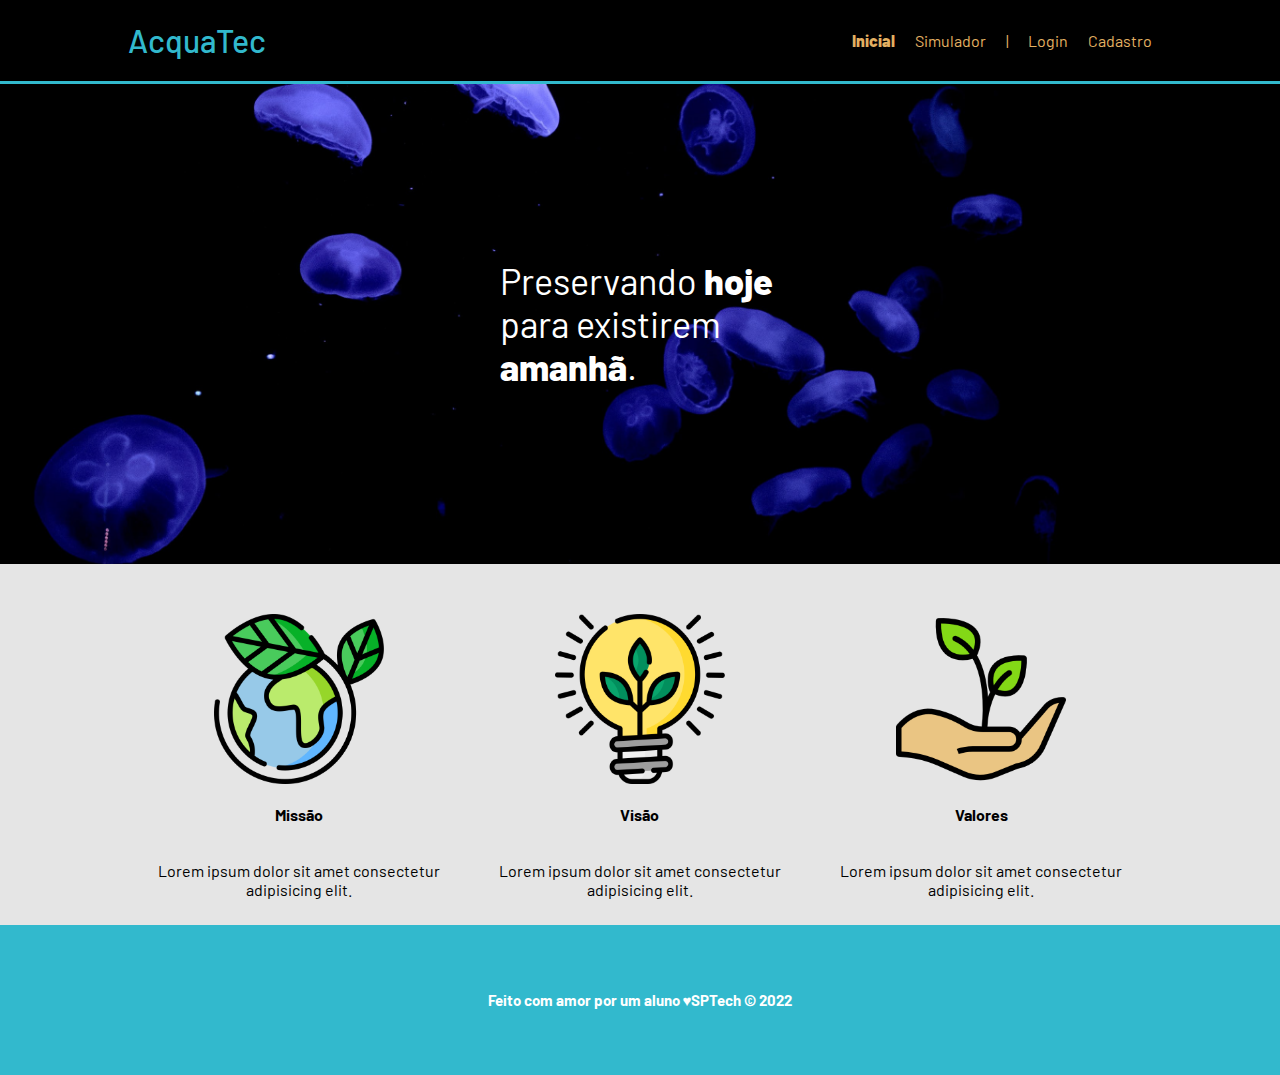
<file: public/index.html>
<!DOCTYPE html>
<html lang="en">

<head>
    <meta charset="UTF-8">
    <meta http-equiv="X-UA-Compatible" content="IE=edge">
    <meta name="viewport" content="width=device-width, initial-scale=1.0">

    <title>AcquaTec | Página Inicial</title>

    <script src="./js/funcoes.js"></script>

    <link rel="icon" href="./assets/icon/favicon.ico">
    <link rel="stylesheet" href="./css/style.css">
    <link rel="preconnect" href="https://fonts.gstatic.com">
    <!-- <link
        href="https://fonts.googleapis.com/css2?family=Exo+2:ital,wght@0,100;0,200;0,300;0,400;0,500;0,600;0,700;0,800;0,900;1,100;1,200;1,300;1,400;1,500;1,600;1,700;1,800;1,900&display=swap"
        rel="stylesheet"> -->
</head>

<body>
    <div class="header">
        <div class="container">
            <h1 class="titulo">AcquaTec</h1>
            <ul class="navbar">
                <li class="agora">Inicial</li>
                <li>
                    <a href="./simulador.html">Simulador</a>
                </li>
                <li>|</li>
                <li>
                    <a href="./login.html">Login</a>
                </li>
                <li>
                    <a href="./cadastro.html">Cadastro</a>
                </li>
            </ul>
        </div>
    </div>

    <div class="banner">
        <div class="container">
            <p>
                Preservando <span>hoje</span> para existirem <span>amanhã</span>.
            </p>
        </div>
    </div>

    <div class="social">
        <div class="container">
            <div class="boxes">
                <div class="box">
                    <img src="./assets/imgs/planet-earth_color.png" alt="icone da missão">
                    <h4>Missão</h4>
                    <p>Lorem ipsum dolor sit amet consectetur adipisicing elit.</p>
                </div>

                <div class="box">
                    <img src="./assets/imgs/lightbulb_color.png" alt="icone da visão">
                    <h4>Visão</h4>
                    <p>Lorem ipsum dolor sit amet consectetur adipisicing elit.</p>
                </div>

                <div class="box">
                    <img src="./assets/imgs/growth_color.png" alt="icone dos valores">
                    <h4>Valores</h4>
                    <p>Lorem ipsum dolor sit amet consectetur adipisicing elit.</p>
                </div>
            </div>
        </div>


    </div>

    <!--footer inicio-->
    <div class="footer">
        <div class="container">
            <h4>Feito com amor por um aluno &hearts;SPTech &copy; 2022</h4>
        </div>
    </div>
    <!--footer fim-->
</body>

</html>
</file>
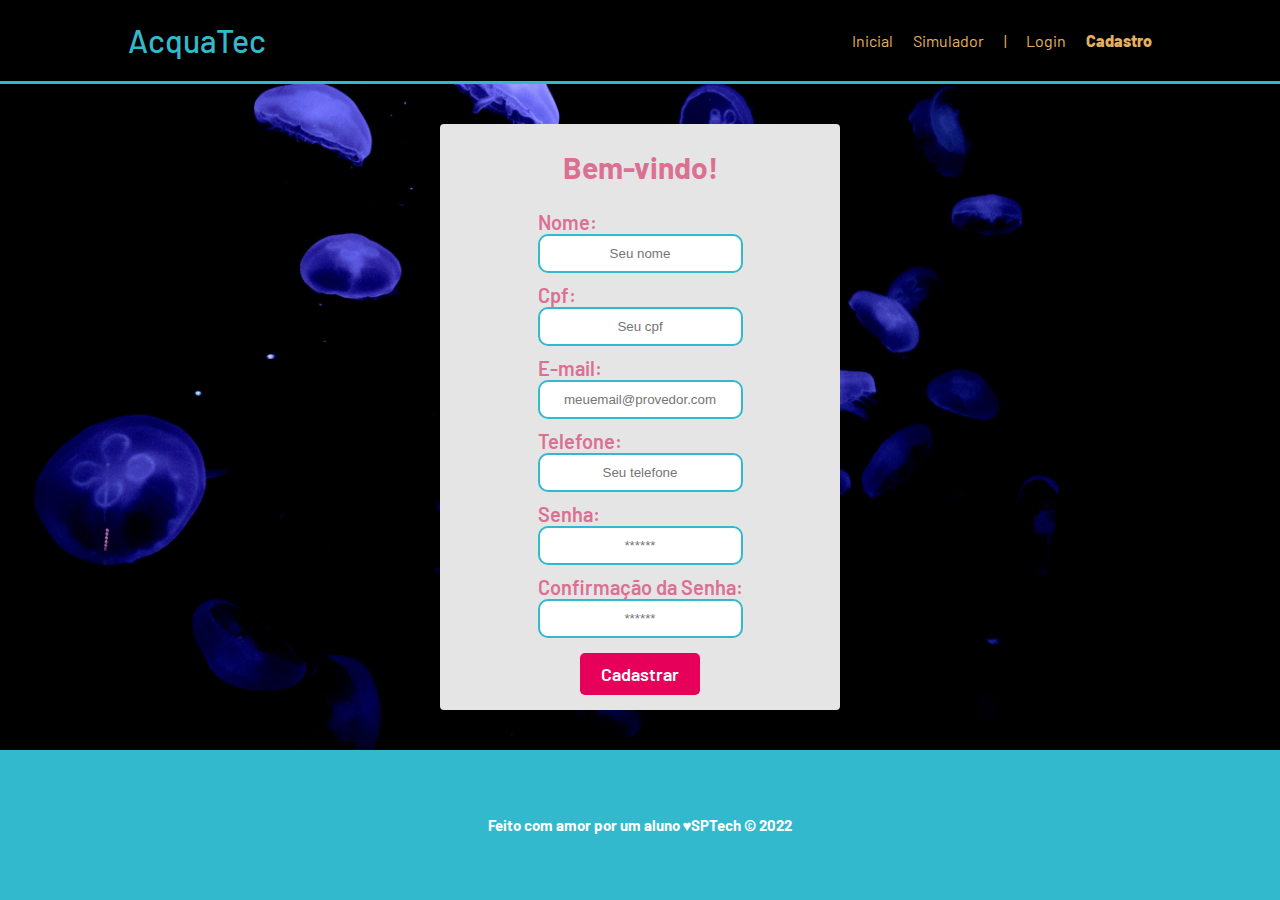
<file: public/cadastro.html>
<!DOCTYPE html>
<html lang="pt-br">

<head>
    <meta charset="UTF-8">
    <meta http-equiv="X-UA-Compatible" content="IE=edge">
    <meta name="viewport" content="width=device-width, initial-scale=1.0">

    <title>AcquaTec | Cadastro</title>


    <script src="./js/funcoes.js"></script>


    <link rel="icon" href="./assets/icon/favicon.ico">
    <link rel="stylesheet" href="./css/style.css">
    <link rel="preconnect" href="https://fonts.gstatic.com">
    <link
        href="https://fonts.googleapis.com/css2?family=Exo+2:ital,wght@0,100;0,200;0,300;0,400;0,500;0,600;0,700;0,800;0,900;1,100;1,200;1,300;1,400;1,500;1,600;1,700;1,800;1,900&display=swap"
        rel="stylesheet">
</head>

<body>

    <!--header inicio-->
    <div class="header">
        <div class="container">
            <h1 class="titulo">AcquaTec</h1>
            <ul class="navbar">
                <li>
                    <a href="./index.html">
                        Inicial
                    </a>
                </li>
                <li>
                    <a href="./simulador.html">Simulador</a>
                </li>
                <li>|</li>
                <li>
                    <a href="./login.html">Login</a>
                </li>
                <li class="agora">
                    <a href="./cadastro.html">Cadastro</a>
                </li>
            </ul>
        </div>
    </div>
    <!--header fim-->


    <div class="banner ">
        <div class="alerta_erro">
            <div class="card_erro" id="cardErro">
                <span id="mensagem_erro"></span>
            </div>
        </div>
        <div class="container tamanho-conteudo">
            <div class="card medio">
                <h2>Bem-vindo!</h2>
                <div class="formulario">

                    <!--
                         Para inserir mais um campo, copie uma das inputs abaixo.
                         Assim que inserir vá para o script abaixo.
                     -->

                    <span class="tipo_campo">Nome:</span>
                    <input id="nome_input" type="text" placeholder="Seu nome">

                    <span class="tipo_campo">Cpf:</span>
                    <input id="cpf_input" type="text" placeholder="Seu cpf">

                    <span class="tipo_campo">E-mail:</span>
                    <input id="email_input" type="text" placeholder="meuemail@provedor.com">

                    <span class="tipo_campo">Telefone:</span>
                    <input id="telefone_input" type="text" placeholder="Seu telefone">

                    <span class="tipo_campo">Senha:</span>
                    <input id="senha_input" type="password" placeholder="******">

                    <span class="tipo_campo">Confirmação da Senha:</span>
                    <input id="confirmacao_senha_input" type="password" placeholder="******">

                    <button class="btn" onclick="cadastrar()">Cadastrar</button>

                </div>
                <div id="div_aguardar" class="loading-div">
                    <img src="./assets/circle-loading.gif" id="loading-gif">
                </div>

                <div id="div_erros_login">

                </div>
            </div>
        </div>
    </div>

    <!--footer inicio-->
    <div class="footer">
        <div class="container">
            <h4>Feito com amor por um aluno &hearts;SPTech &copy; 2022</h4>
        </div>
    </div>
    <!--footer fim-->


</body>

</html>

<script>
    function cadastrar() {
        aguardar();

        //Recupere o valor da nova input pelo nome do id
        // Agora vá para o método fetch logo abaixo
        var nomeVar = nome_input.value;
        var cpfVar = cpf_input.value;
        var emailVar = email_input.value;
        var telefoneVar = telefone_input.value;
        var senhaVar = senha_input.value;
        var confirmacaoSenhaVar = confirmacao_senha_input.value;

        if (nomeVar == "" || cpfVar == "" || emailVar == "" || telefoneVar == "" || senhaVar == "" || confirmacaoSenhaVar == "") {
            cardErro.style.display = "block"
            mensagem_erro.innerHTML = "Preencha todos os campos para prosseguir!";

            finalizarAguardar();
            return false;
        }
        else {
            setInterval(sumirMensagem, 5000)
        }

        if (emailVar.indexOf("@") == -1 || emailVar.indexOf(".com") == -1) {
            cardErro.style.display = "block"
            mensagem_erro.innerHTML = "Ops, e-mail inválido! Verifique e tente novamente.";
            finalizarAguardar();
            return false;
        }
        else {
            setInterval(sumirMensagem, 5000)
        }

        if (senhaVar != confirmacaoSenhaVar) {
            cardErro.style.display = "block"
            mensagem_erro.innerHTML = "As senhas inseridas devem ser iguais para prosseguir!";
            finalizarAguardar();
            return false;
        }
        else {
            setInterval(sumirMensagem, 5000)
        }

        // Enviando o valor da nova input
        fetch("/usuarios/cadastrar", {
            method: "POST",
            headers: {
                "Content-Type": "application/json"
            },
            body: JSON.stringify({
                // crie um atributo que recebe o valor recuperado aqui
                // Agora vá para o arquivo routes/usuario.js
                nomeServer: nomeVar,
                cpfServer: cpfVar,
                emailServer: emailVar,
                telefoneServer: telefoneVar,
                senhaServer: senhaVar
            })
        }).then(function (resposta) {

            console.log("resposta: ", resposta);

            if (resposta.ok) {
                cardErro.style.display = "block"
                mensagem_erro.innerHTML = "Cadastro realizado com sucesso!";
                window.location = "login.html";
                limparFormulario();
                finalizarAguardar();
            } else {
                throw ("Houve um erro ao tentar realizar o cadastro!");
            }
        }).catch(function (resposta) {
            console.log(`#ERRO: ${resposta}`);
            finalizarAguardar();
        });

        return false;
    }

    function sumirMensagem() {
        cardErro.style.display = "none"
    }

</script>
</file>
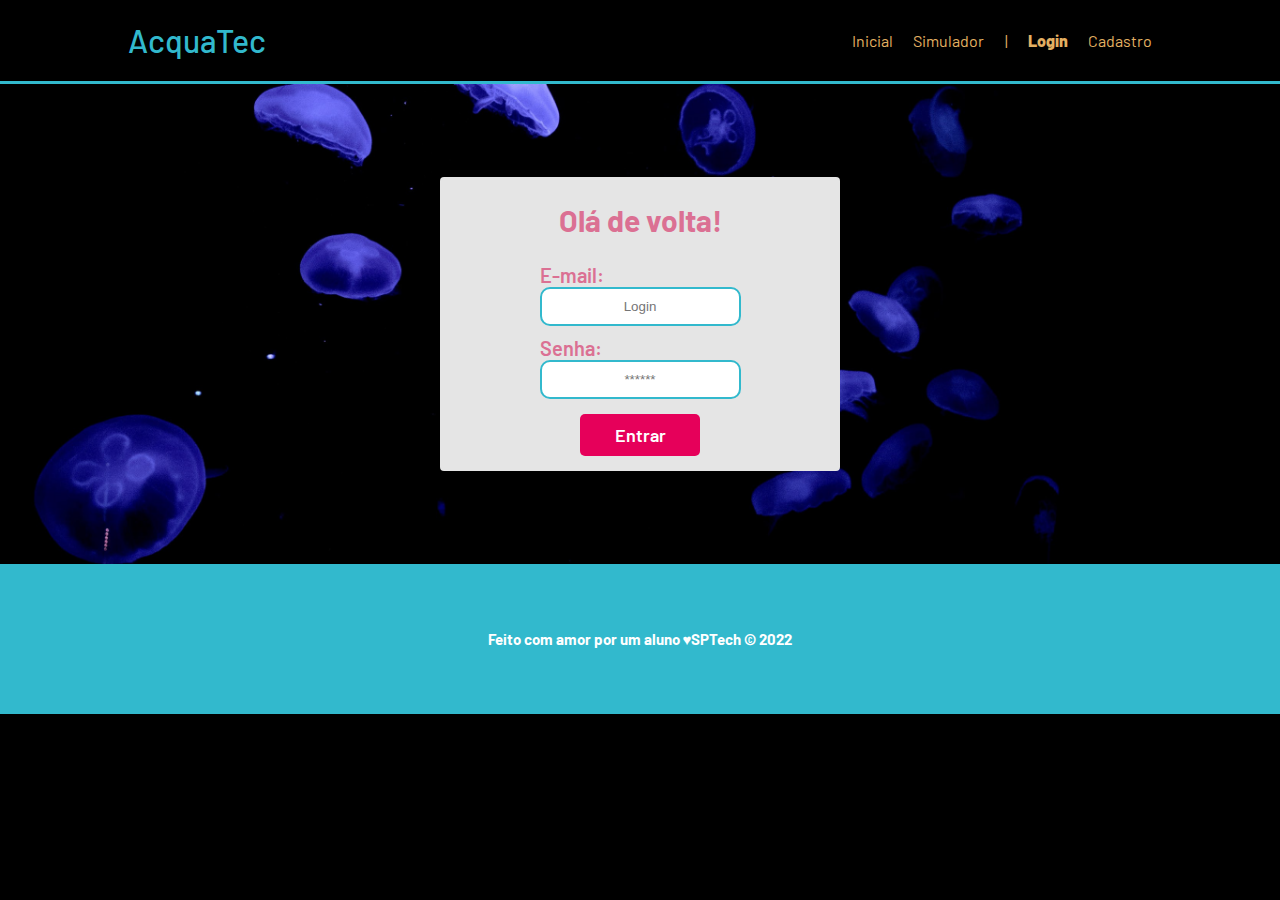
<file: public/login.html>
<!DOCTYPE html>
<html lang="pt-br">

<head>
    <meta charset="UTF-8">
    <meta http-equiv="X-UA-Compatible" content="IE=edge">
    <meta name="viewport" content="width=device-width, initial-scale=1.0">

    <title>AcquaTec | Login</title>

    <script src="./js/funcoes.js"></script>

    <link rel="icon" href="./assets/icon/favicon.ico">
    <link rel="stylesheet" href="./css/style.css">
    <link rel="preconnect" href="https://fonts.gstatic.com">
    <link
        href="https://fonts.googleapis.com/css2?family=Exo+2:ital,wght@0,100;0,200;0,300;0,400;0,500;0,600;0,700;0,800;0,900;1,100;1,200;1,300;1,400;1,500;1,600;1,700;1,800;1,900&display=swap"
        rel="stylesheet">
</head>

<body>

    <!--Header-->

    <div class="header">
        <div class="container">
            <h1 class="titulo">AcquaTec</h1>
            <ul class="navbar">
                <li>
                    <a href="./index.html">
                        Inicial
                    </a>
                </li>
                <li>
                    <a href="./simulador.html">Simulador</a>
                </li>
                <li>|</li>
                <li class="agora">
                    <a href="./login.html">Login</a>
                </li>
                <li>
                    <a href="./cadastro.html">Cadastro</a>
                </li>
            </ul>
        </div>
    </div>


    <div class="banner">
        <div class="alerta_erro">
            <div class="card_erro" id="cardErro">
                <span id="mensagem_erro"></span>
            </div>
        </div>
        <div class="container">
            <div class="card">
                <h2>Olá de volta!</h2>
                <div class="formulario">


                    <span class="tipo_campo">E-mail:</span>
                    <input id="email_input" type="text" placeholder="Login">

                    <span class="tipo_campo">Senha:</span>
                    <input id="senha_input" type="password" placeholder="******">

                    <button class="btn" onclick="entrar()">Entrar</button>


                </div>

                <div id="div_aguardar" class="loading-div">
                    <img src="./assets/circle-loading.gif" id="loading-gif">
                </div>

                <div id="div_erros_login">

                </div>
            </div>
        </div>
    </div>

    <!--footer inicio-->
    <div class="footer">
        <div class="container">
            <h4>Feito com amor por um aluno &hearts;SPTech &copy; 2022</h4>
        </div>
    </div>
    <!--footer fim-->

</body>

</html>

<script>


    function entrar() {
        aguardar();

        var emailVar = email_input.value;
        var senhaVar = senha_input.value;

        // TODO: VERIFICAR AS VALIDAÇÕES QUE ELES ESTÃO APRENDENDO EM ALGORITMOS 
        if (emailVar == "" || senhaVar == "") {
            cardErro.style.display = "block"
            mensagem_erro.innerHTML = "Preencha todos os campos para prosseguir!";
            finalizarAguardar();
            return false;
        }
        else {
            setInterval(sumirMensagem, 5000)
        }

        if (emailVar.indexOf("@") == -1 || emailVar.indexOf(".com") == -1) {
            cardErro.style.display = "block"
            mensagem_erro.innerHTML = "Ops, e-mail inválido! Verifique e tente novamente.";
            finalizarAguardar();
            return false;
        }
        else {
            setInterval(sumirMensagem, 5000)
        }

        console.log("FORM LOGIN: ", emailVar);
        console.log("FORM SENHA: ", senhaVar);

        fetch("/usuarios/autenticar", {
            method: "POST",
            headers: {
                "Content-Type": "application/json"
            },
            body: JSON.stringify({
                emailServer: emailVar,
                senhaServer: senhaVar
            })
        }).then(function (resposta) {
            console.log("ESTOU NO THEN DO entrar()!")

            if (resposta.ok) {
                console.log(resposta);

                resposta.json().then(json => {
                    console.log(json);
                    console.log(JSON.stringify(json));

                    sessionStorage.EMAIL_USUARIO = json.email;
                    sessionStorage.NOME_USUARIO = json.nome;
                    sessionStorage.ID_USUARIO = json.id;

                    setTimeout(function () {
                        window.location = "./dashboard/cards.html";
                    }, 1000); // apenas para exibir o loading

                });

            } else {

                console.log("Houve um erro ao tentar realizar o login!");

                resposta.text().then(texto => {
                    console.error(texto);
                    finalizarAguardar(texto);
                });
            }

        }).catch(function (erro) {
            console.log(erro);
        })

        return false;
    }

    function sumirMensagem() {
        cardErro.style.display = "none"
    }

</script>
</file>
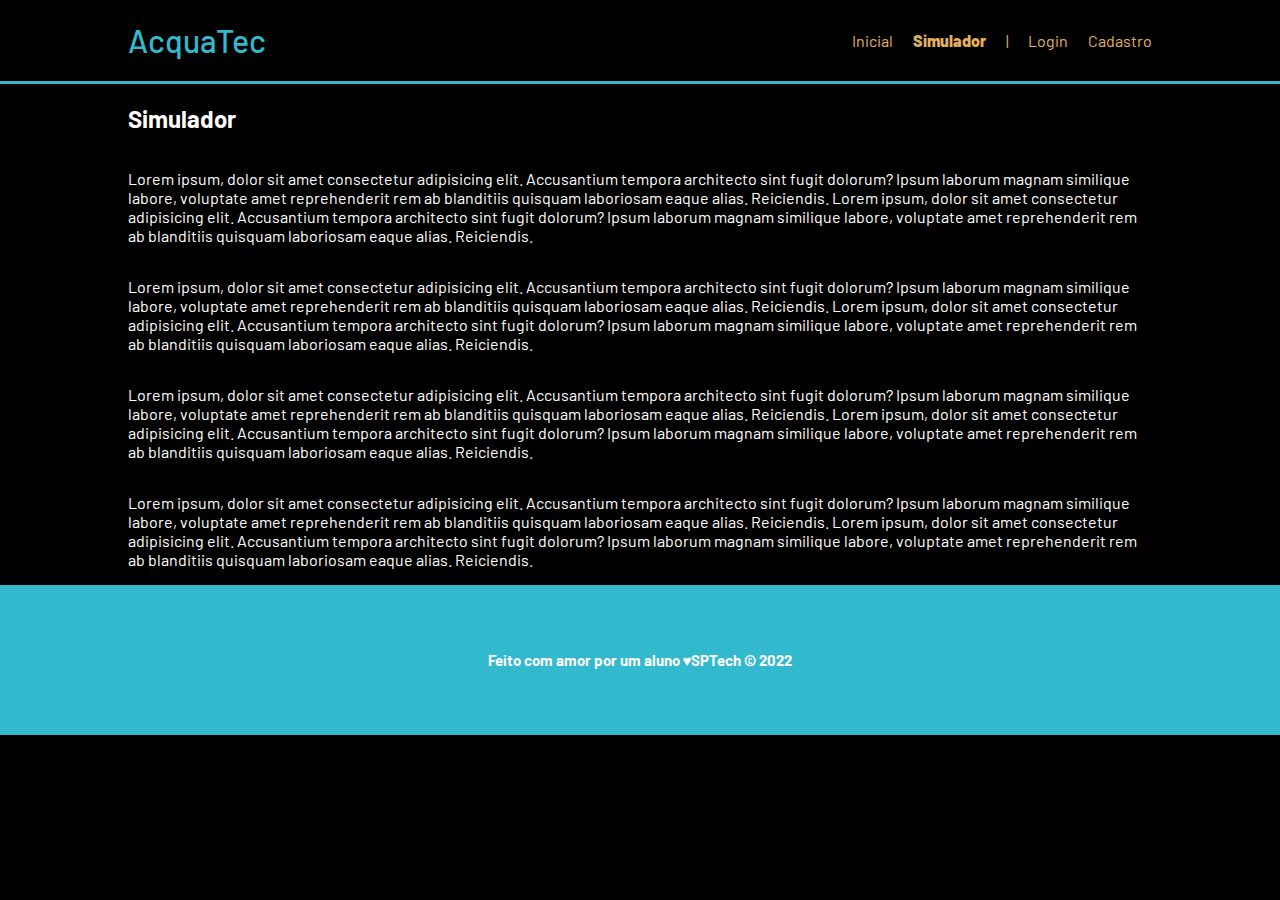
<file: public/simulador.html>
<!DOCTYPE html>
<html lang="pt-br">

<head>
    <meta charset="UTF-8">
    <meta http-equiv="X-UA-Compatible" content="IE=edge">
    <meta name="viewport" content="width=device-width, initial-scale=1.0">

    <title>AcquaTec | Simulador</title>

    <script src="./js/funcoes.js"></script>

    <link rel="icon" href="./assets/icon/favicon.ico">
    <link rel="stylesheet" href="./css/style.css">
    <link rel="preconnect" href="https://fonts.gstatic.com">
    <link
        href="https://fonts.googleapis.com/css2?family=Exo+2:ital,wght@0,100;0,200;0,300;0,400;0,500;0,600;0,700;0,800;0,900;1,100;1,200;1,300;1,400;1,500;1,600;1,700;1,800;1,900&display=swap"
        rel="stylesheet">
</head>

<body>

    <!--header inicio-->
    <div class="header">
        <div class="container">
            <h1 class="titulo">AcquaTec</h1>
            <ul class="navbar">
                <li>
                    <a href="./index.html">Inicial</a>
                </li>
                <li class="agora">Simulador</li>
                <li>|</li>
                <li>
                    <a href="./login.html">Login</a>
                </li>
                <li>
                    <a href="./login.html">Cadastro</a>
                </li>
            </ul>
        </div>
    </div>


    <!-- simulador inicio -->
    <div class="simulador">
        <div class="container">
            <h2>Simulador</h2>
            <p>Lorem ipsum, dolor sit amet consectetur adipisicing elit. Accusantium tempora architecto sint fugit
                dolorum? Ipsum laborum magnam similique labore, voluptate amet reprehenderit rem ab blanditiis quisquam
                laboriosam eaque alias. Reiciendis. Lorem ipsum, dolor sit amet consectetur adipisicing elit.
                Accusantium tempora architecto sint fugit dolorum? Ipsum laborum magnam similique labore, voluptate amet
                reprehenderit rem ab blanditiis quisquam laboriosam eaque alias. Reiciendis.</p>
            <p>Lorem ipsum, dolor sit amet consectetur adipisicing elit. Accusantium tempora architecto sint fugit
                dolorum? Ipsum laborum magnam similique labore, voluptate amet reprehenderit rem ab blanditiis quisquam
                laboriosam eaque alias. Reiciendis. Lorem ipsum, dolor sit amet consectetur adipisicing elit.
                Accusantium tempora architecto sint fugit dolorum? Ipsum laborum magnam similique labore, voluptate amet
                reprehenderit rem ab blanditiis quisquam laboriosam eaque alias. Reiciendis.</p>
            <p>Lorem ipsum, dolor sit amet consectetur adipisicing elit. Accusantium tempora architecto sint fugit
                dolorum? Ipsum laborum magnam similique labore, voluptate amet reprehenderit rem ab blanditiis quisquam
                laboriosam eaque alias. Reiciendis. Lorem ipsum, dolor sit amet consectetur adipisicing elit.
                Accusantium tempora architecto sint fugit dolorum? Ipsum laborum magnam similique labore, voluptate amet
                reprehenderit rem ab blanditiis quisquam laboriosam eaque alias. Reiciendis.</p>
            <p>Lorem ipsum, dolor sit amet consectetur adipisicing elit. Accusantium tempora architecto sint fugit
                dolorum? Ipsum laborum magnam similique labore, voluptate amet reprehenderit rem ab blanditiis quisquam
                laboriosam eaque alias. Reiciendis. Lorem ipsum, dolor sit amet consectetur adipisicing elit.
                Accusantium tempora architecto sint fugit dolorum? Ipsum laborum magnam similique labore, voluptate amet
                reprehenderit rem ab blanditiis quisquam laboriosam eaque alias. Reiciendis.</p>

        </div>
    </div>
    <!-- simulador fim -->

    <!--footer inicio-->
    <div class="footer">
        <div class="container">
            <h4>Feito com amor por um aluno &hearts;SPTech &copy; 2022</h4>
        </div>
    </div>
    <!--footer fim-->


</body>

</html>
</file>
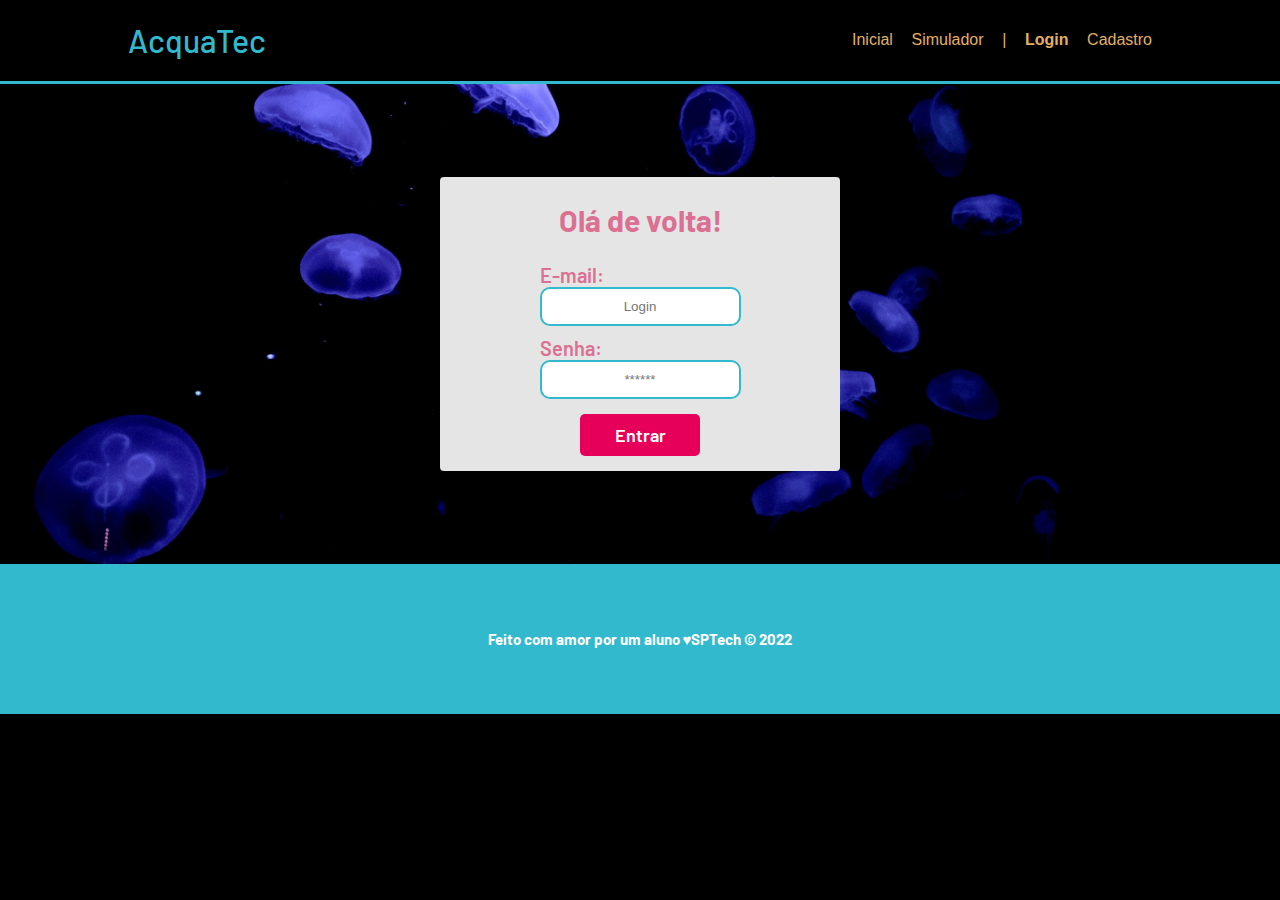
<file: public/dashboard/edicao-aviso.html>
<!DOCTYPE html>
<html lang="pt-br">

<head>
    <link rel="shortcut icon" href="../assets/icon/favicon.ico" type="image/x-icon">
    <meta charset="UTF-8">
    <meta http-equiv="X-UA-Compatible" content="IE=edge">
    <meta name="viewport" content="width=device-width, initial-scale=1.0">
    <title>AcquaTec | Página Inicial</title>

    <link rel="stylesheet" href="../css/style.css">
    <link rel="stylesheet" href="./dashboards.css">
    <script src="../js/funcoes.js"></script>

    <link rel="preconnect" href="https://fonts.gstatic.com">
    <link
        href="https://fonts.googleapis.com/css2?family=Exo+2:ital,wght@0,100;0,200;0,300;0,400;0,500;0,600;0,700;0,800;0,900;1,100;1,200;1,300;1,400;1,500;1,600;1,700;1,800;1,900&display=swap"
        rel="stylesheet">
</head>

<body onload="validarSessao(), listarInfosDeUm()" style="background-color: #161618;">
    <!-- <body onload="validarSessao()"> -->

    <div class="janela">


        <div class="header-left">

            <h1>AcquaTec</h1>

            <div class="hello">
                <h3>Olá, <span id="b_usuario">usuário</span>!</h3>
            </div>

            <div class="btn-nav-white">
                <a href="cards.html">
                    <h3>Aquários</h3>
                </a>
            </div>

            <div class="btn-nav-white">
                <a href="./dashboard.html">
                    <h3>Gráficos</h3>
                </a>
            </div>

            <div class="btn-nav-white">
                <a href="./mural.html">
                    <h3>Mural de Avisos</h3>
                </a>
            </div>

            <div class="btn-logout" onclick="limparSessao()">
                <h3>Sair</h3>
            </div>

        </div>

        <div class="dash-right">

            <div class="avisos">
                <div class="container">
                    <h1>Editar um aviso</h1>
                    <div class="div-form">
                        <label>
                            ID:
                            <br>
                            <input id="input_id" maxlength="100" type="text" style="color: rgb(196, 196, 196)" disabled>
                        </label>
                        <label>
                            Autor:
                            <br>
                            <input id="input_nome" maxlength="100" type="text" style="color: rgb(196, 196, 196)"
                                disabled>
                        </label>
                        <label>
                            Título:
                            <br>
                            <input id="input_titulo" maxlength="100" type="text" style="color: rgb(196, 196, 196)"
                                disabled>
                        </label>
                        <br>
                        <label>
                            Descrição (máximo de 250 caracteres):
                            <br>
                            <textarea id="textarea_descricao" maxlength="250" rows="5"></textarea>
                        </label>
                        <br>
                        <button onclick="editar()">Editar</button>
                    </div>

                </div>
            </div>
        </div>
    </div>
</body>

</html>

<script>
    function listarInfosDeUm() {
        console.log("Criar função de trazer informações de post escolhido");
    }

    function editar() {
        fetch(`/avisos/editar/${sessionStorage.getItem("ID_POSTAGEM_EDITANDO")}`, {
            method: "PUT",
            headers: {
                "Content-Type": "application/json"
            },
            body: JSON.stringify({
                descricao: textarea_descricao.value
            })
        }).then(function (resposta) {

            if (resposta.ok) {
                window.alert("Post atualizado com sucesso pelo usuario de email: " + sessionStorage.getItem("EMAIL_USUARIO") + "!");
                window.location = "/dashboard/mural.html"
            } else if (resposta.status == 404) {
                window.alert("Deu 404!");
            } else {
                throw ("Houve um erro ao tentar realizar a postagem! Código da resposta: " + resposta.status);
            }
        }).catch(function (resposta) {
            console.log(`#ERRO: ${resposta}`);
        });
    }

</script>
</file>
<file: public/css/style.css>
@import url('https://fonts.googleapis.com/css2?family=Barlow:ital,wght@0,100;0,200;0,300;0,400;0,500;0,600;0,700;0,800;0,900;1,100;1,200;1,300;1,400;1,500;1,600;1,700;1,800;1,900&display=swap');

body {
  margin: 0;
  padding: 0;
  font-family: 'Barlow', "Segoe UI", Tahoma, Geneva, Verdana, sans-serif;
  background-color: black;
}

.container {
  width: 80%;
  margin: auto;
  display: flex;
}

.header {
  border-bottom: 3px solid #32b9cd;
}

.header .container {
  justify-content: space-between;
}

.header a {
  text-decoration: none;
  color: #e3b062;
}

.agora {
  font-weight: 800;
}

.navbar {
  width: 300px;
  display: flex;
  align-items: center;
  justify-content: space-between;
  list-style: none;
  color: #e3b062;
}


.titulo {
  color: #32b9cd;
  width: fit-content;
  font-weight: 500;
}


/* BANNER */

.banner {
  height: fit-content;
  padding: 40px 0;
  color: white;
  background-image: url(".././assets/imgs/bg-jelly-fish-para_outras_pags.png");
  background-size: cover;
}

.banner .container {
  height: 400px;
  font-size: 36px;
  justify-content: center;
  align-items: center;
}

.tamanho-conteudo { 
  height: fit-content !important;
}

.banner p {
  width: 50%;
  margin: 0;
  padding: 0;
  width: 280px;
  font-size: 36px;
}

.banner .container span {
  font-weight: 800;
}

/* missao visao valores */

.social {
  background-color: #e5e5e5;
  display: flex;
}

.social .container{
  justify-content: center;
}

.box img {
  width: 170px;
}

.social .container .boxes {
  display: flex;
}

.social p {
  text-align: center;
}

.box {
  margin: 10px;
  display: flex;
  flex-direction: column;
  align-items: center;
}


.box {
  margin-top: 50px;
  display: flex;
  flex-direction: column;
  align-items: center;
}


/* FOOTER */

.footer {
  background-color: #32b9cd;
  height: 150px;
  color: #fff;
  display: flex;
  font-size: 15px;
}

.footer .container {
  justify-content: center;
}


/* LOGIN */

.banner .container .card {
  background-color: #e5e5e5;
  height: fit-content;
  width: 400px;
  display: flex;
  flex-direction: column;
  color: palevioletred;
  align-items: center;
  border-radius: 4px;
}

.card {
  display: flex;
  justify-content: space-around;
}

.card h2 {
  font-size: 30px;
}

.card h4 {
  font-size: 16px;
}

.banner #div_erros_login {
  margin-top: 15px;
}

button {
  cursor: pointer;
}

/* FORMULARIO */

.alerta_erro{
  display: flex;
  justify-content: flex-end;
}

.card_erro {
  display: none;
  background-color: #fff;
  color: black;
  width: 230px;
  position: fixed;
  border-radius: 4px;
  border: #e6005a 3px solid;
  padding: 10px;
  margin-right: 10%;
}

.card_erro #mensagem_erro{
  font-weight: 500;
  font-size: 20px;
}

.formulario .tipo_campo {
  font-size: 20px;
  font-weight: 600 !important;
}

.formulario {
  display: flex;
  flex-direction: column;
}

input {
  margin-bottom: 10px;
  border: 2px solid #32b9cd;
  padding: 10px;
  text-align: center;
  border-radius: 10px;
}

.btn {
  font-family: "Barlow", sans-serif;
  border: 0;
  border-radius: 5px;
  font-weight: 600;
  font-size: 18px;
  padding: 10px 15px;
  color: white;
  background-color: #e6005a;
  width: 120px;
  align-self: center;
  margin-top: 5px;
}

.loading-div {
  width: 50px;
  margin: auto;
  display: none;
}

.loading-div img {
  height: 50px;
  width: 50px;
}

/* PAGINA DOS GRÁFICOS */

.janela {
  display: flex;
  width: 100vw;
}

.header-left a {
  text-decoration: none;
  color: white;
}

.header-left {
  position: fixed;
  top: 0;
  left: 0;
  z-index: 999;
  height: 100vh;
  width: 25%;
  display: flex;
  flex-direction: column;
  justify-content: space-evenly;
  align-items: center;
  border-right: 3px solid #32b9cd;
  background-color: #212124;
  /* border: 3px solid pink; */
}

.dash-right {
  display: flex;
  width: 75%;
  height: fit-content;
  background-color: #161618;
  position: relative;
  top: 0;
  left: 25%;
}

.header-left h1 {
  color: #32b9cd;
}

.hello {
  width: 100%;
  display: flex;
  justify-content: center;
}

.hello h3 {
  color: #e3b062;
  font-weight: 300;
  font-size: 1.2rem;
}

.hello h3 span {
  font-weight: 800;
}

.btn-nav {
  width: 40%;
  color: white;
  background-color: #e6005a;
  border-radius: 5px;
  text-align: center;
  padding: 2% 5%;
}

.btn-nav-white {
  width: 40%;
  background-color: white;
  border: 3px solid #e6005a;
  border-radius: 5px;
  text-align: center;
  padding: 2% 5%;
}

.btn-nav-white h3 {
  color: #e6005a;
  padding: 0;
  margin: 0;
}

.btn-nav h3,
.btn-logout h3 {
  margin: 0;
  padding: 0;
}

.btn-logout {
  margin: 0;
  padding: 0;
  width: 20%;
  background-color: #32b9cd;
  color: white;
  border-radius: 10px;
  text-align: center;
  padding: 10px 15px;
  margin-bottom: 100px;
  cursor: pointer;
}

/* pagina extra - simulador */
.simulador {
  color: white;

}

.simulador .container {
  flex-direction: column
}
</file>
<file: public/dashboard/dashboards.css>
/* pagina mural */

*,
body {
  font-family: "Exo 2", sans-serif;
}

.dash-right .avisos {
  width: 100%;
  /* border: 3px solid pink; */
  color: rgb(216, 216, 216);
  font-family: "Exo 2", sans-serif;
}

.dash-right .avisos .container {
  display: flex;
  flex-direction: column;
  align-items: center;
}

.dash-right .avisos .container .div-form {
  width: 100%;
}

.dash-right .avisos .container .div-form #form_postagem {
  width: 100%;
}

.dash-right .avisos .div-form label {
  width: 100%;
}

.dash-right .avisos .div-form input {
  width: 100%;
  border-radius: 5px;
}

.dash-right .avisos .div-form textarea {
  width: 100%;
  /* color: #E6005A; */
  border: 3px solid #e6005a;
  background-color: white;
  border-radius: 5px;
}

.dash-right .avisos .div-form button {
  cursor: pointer;
  font-family: "Exo 2", sans-serif;
  border: 0;
  border-radius: 5px;
  font-weight: 600;
  font-size: 18px;
  padding: 10px 15px;
  color: white;
  background-color: #e6005a;
  width: 120px;
}

.publicacao-btn-editar {
  cursor: pointer;
  font-family: "Exo 2", sans-serif;
  border: 0;
  border-radius: 5px;
  font-weight: 600;
  font-size: 14px;
  padding: 5px 8px;
  color: white;
  background-color: #e6005a;
  width: 80px;
}

.publicacao {
  display: flex;
  flex-wrap: wrap;
  align-content: stretch;
  flex-direction: column;
  justify-content: center;
  align-items: stretch;
  border-bottom: 3px solid #e6005a;
  padding: 20px;
}

.publicacao > *:not(:last-child) {
  padding: 0 0 10px 0;
}

.div-results {
  width: 100%;
}

.div-results .feed-container {
  background-color: #212124;
  border-radius: 5px;
  margin-bottom: 80px;
}

.div-buttons {
  display: flex;
  justify-content: flex-end;
}

.div-buttons > * {
  margin-left: 30px;
}

/* pagina graficos */

.dash-header {
  background-color: #212124;
}

.dash {
  width: 75%;
  position: relative;
  top: 0;
  left: 25%;
  background-color: #161618;

  /* width: 75%;
    display: flex;
    background-color: #161618;
    flex-direction: column;
    align-items: center;
    justify-content: space-around;*/
  height: 100vh;
}

.regua {
  display: flex;
  flex-wrap: wrap;
  justify-content: center;
  width: 100%;
  margin-top: 30px;
}

.perigo-frio {
  background-color: #5c6bc0;
}

.perigo-quente {
  background-color: #ff7043;
}

.alerta-frio {
  background-color: #42a5f5;
}

.alerta-quente {
  background-color: #ffee58;
}

.ideal {
  background-color: #9ccc65;
}

.item-regua {
  padding: 5px;
  width: 15%;
  margin: 5px;
  text-align: center;
  padding-top: 15px;
}

.cards {
  display: flex;
  flex-wrap: wrap;
  justify-content: center;
  height: 450px;
  width: 100%;
  align-items: center;
  color: white;
}

.card {
  margin: 2%;
  width: 40%;
  flex-wrap: wrap;
  display: flex;
  text-align: center;
  height: 180px;
  justify-content: right;
  background-color: #212124;
  font-size: 20px;
}

.card p {
  margin: 0;
  font-size: 50px;
  font-weight: lighter;
  text-align: left;
}

.cards h1 {
  font-size: 22px;
  width: 100%;
  border-bottom: solid white 1px;
  text-align: left;
  font-weight: lighter;
  margin: 20px;
}

.temperatura,
.umidade {
  margin: 5px;
  margin-left: 20px;
  width: 75%;
}

.cor-alerta {
  width: 13%;
  height: 30%;
  border-radius: 50px;
  margin-top: 6%;
  /* background-color: #c7c7c7; */
}

.btns-dash {
  display: flex;
  align-items: center;
  justify-content: center;
  margin-top: 30px;
}

.graph {
  width: 80%;
  margin: auto;
  padding-top: 45px;
}

.btn-chart {
  font-family: "Exo 2", sans-serif;
  border: 0;
  font-weight: 600;
  font-size: 18px;
  padding: 10px 15px;
  color: white;
  background-color: #e6005a;
  margin: 5px;
}
</file>
